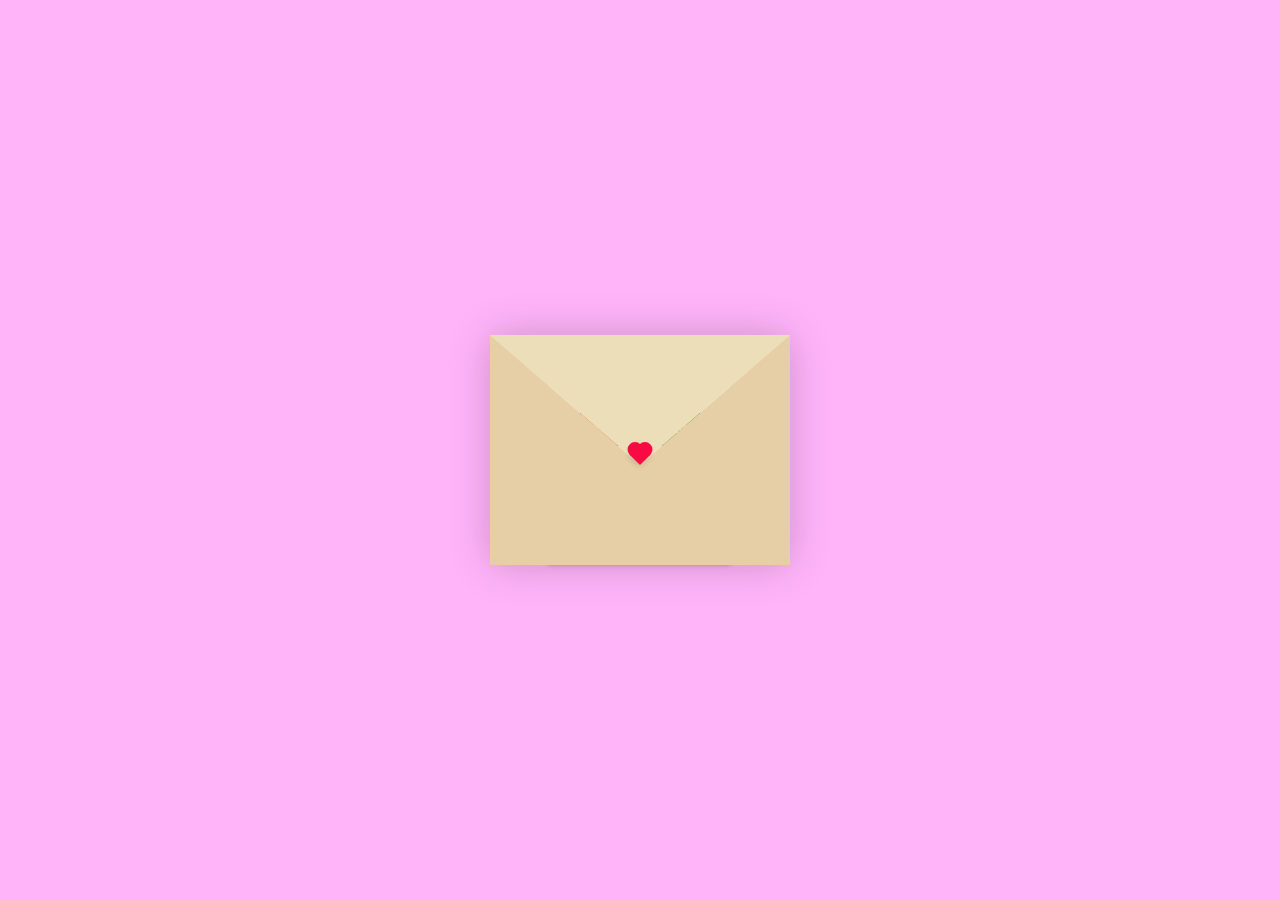
<file: index.html>
<!DOCTYPE html>
<html lang="en">
<head>
    <meta charset="UTF-8">
    <meta http-equiv="X-UA-Compatible" content="IE=edge">
    <meta name="viewport" content="width=device-width, initial-scale=1.0">
    <title>CSS Envelope + Letter (Open/Close on Click)</title>
    <link rel="stylesheet" href="style.css">
</head>
<body>
    <div class="container">
        <div class="envelope-wrapper">
            <div class="envelope">
                <div class="letter">
                    <div class="love">
                        <h2>Do You<span>Love</span>Me?</h2>
                        <a href="no.html">NO</a>
                        <a href="yes.html">YES</a>
        
                    </div>
                </div>
            </div>
            <div class="heart"></div>
        </div>
    </div>
    <script>
        const envelope = document.querySelector('.envelope-wrapper');
        envelope.addEventListener('click', () => {
            envelope.classList.toggle('flap');
        });
    </script>
</body>
</html>
</file>
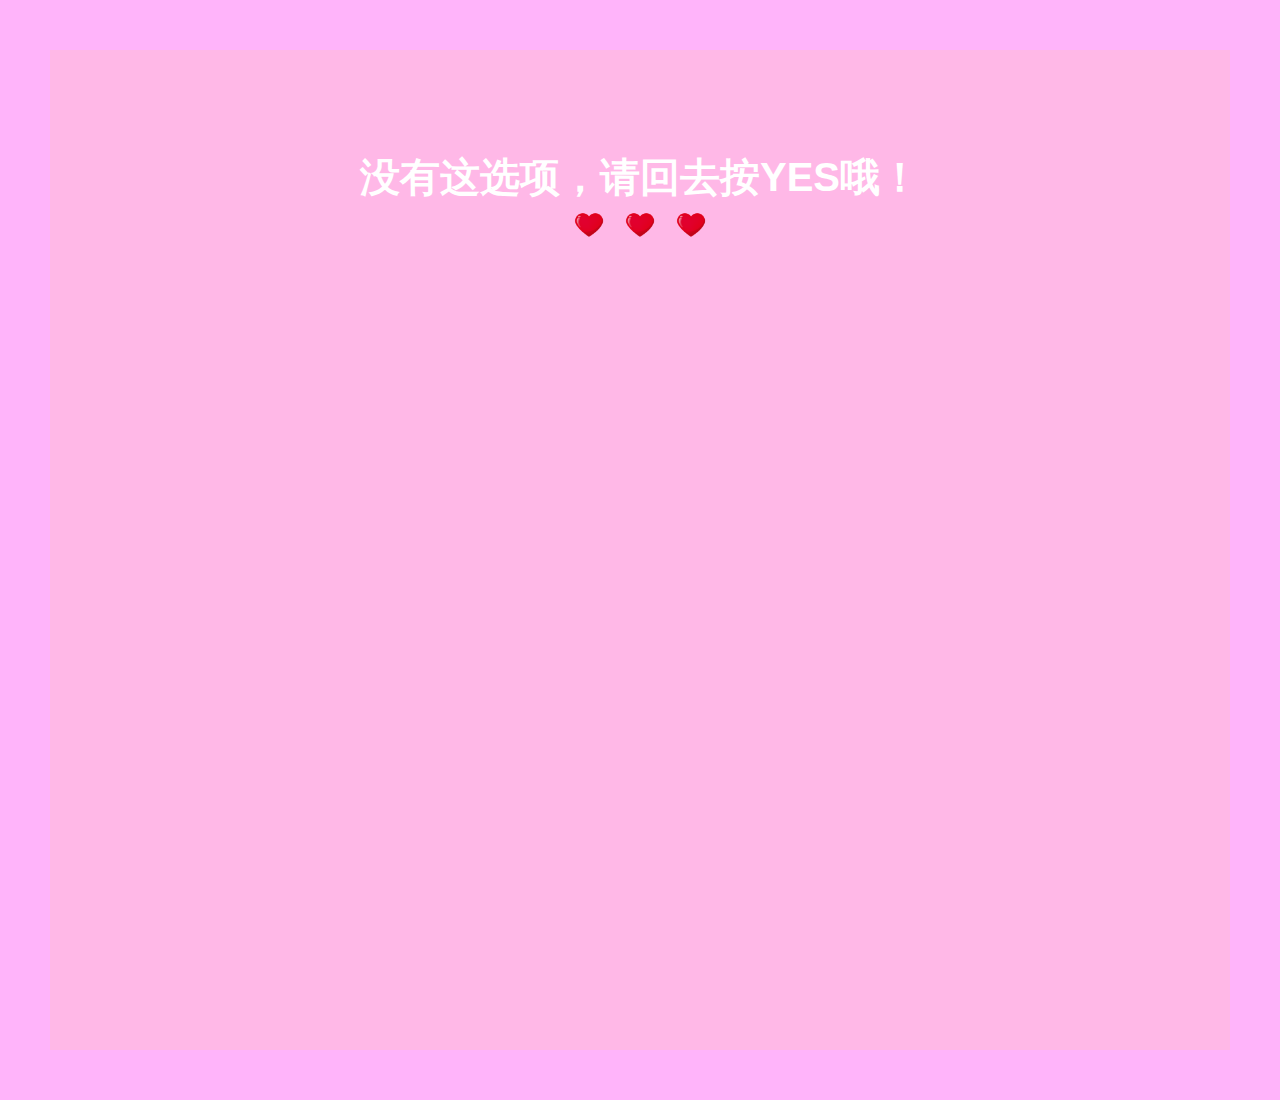
<file: no.html>
<!DOCTYPE html>
<html>
    <head>
        <meta charset="UTF-8">
	    <meta name="viewport" content="width=device-width, initial-scale=1.0">
        <title> I Love You Too</title>
        <link rel="stylesheet" href="style.css">

    </head>
    <body>
        <div class="container2">
            <div class="no">
                <h3>没有这选项，请回去按YES哦！
                    <br>
                    <img src="Copy.png" alt="" > 
                    <img src="Copy.png" alt="" >
                    <img src="Copy.png" alt="" > </h3>
            </div>
        </div>
    </body>
</html>
</file>
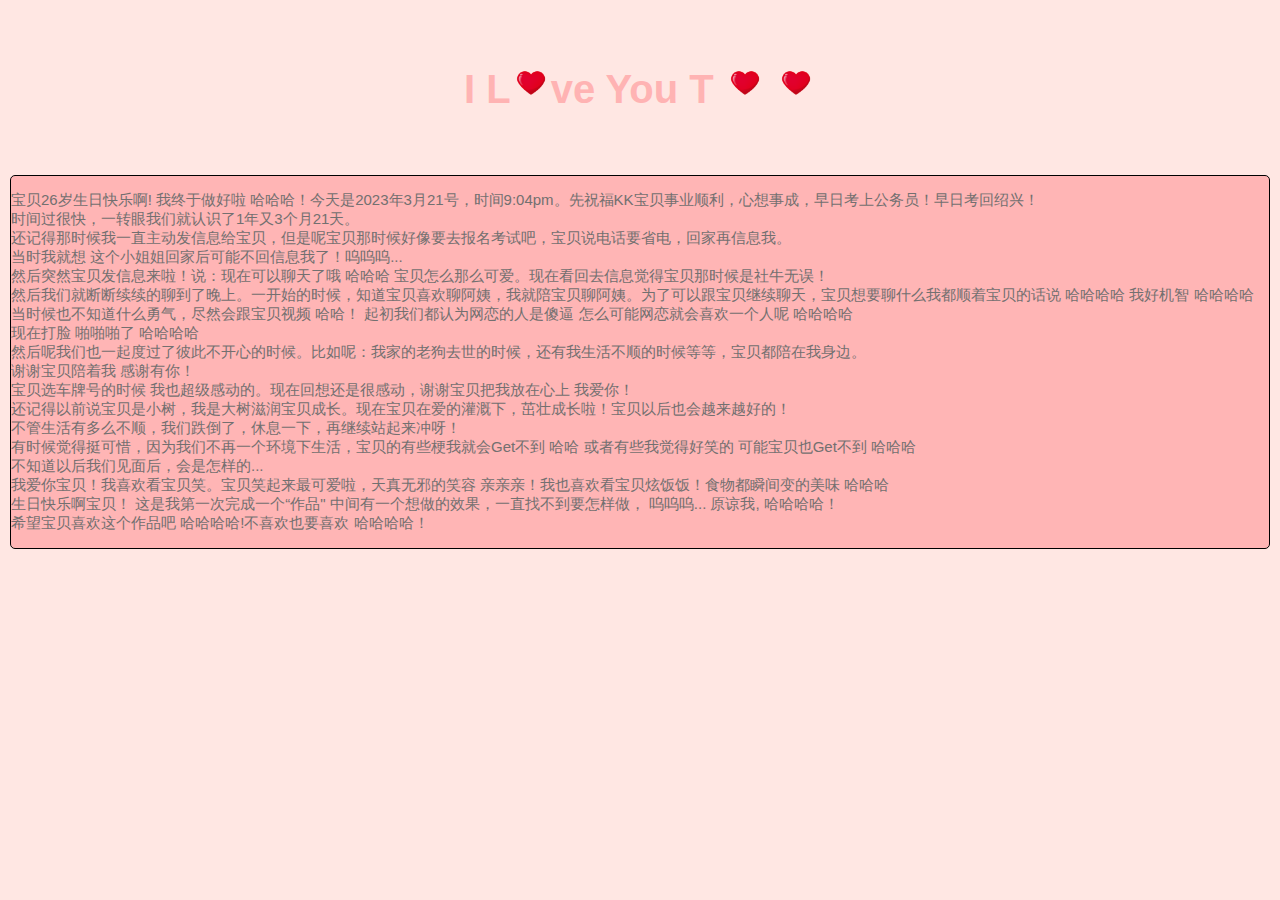
<file: yes.html>
<!DOCTYPE html>
<html>
    <head>
        <meta charset="UTF-8">
	    <meta name="viewport" content="width=device-width, initial-scale=1.0">
        <title> I Love You Too</title>
        <link rel="stylesheet" href="style.css">

    </head>
    <body>
        <div class="container3">
            <div class="yes">
                <h4>I L<img src="Copy.png" alt="" >ve You T <img src="Copy.png" alt="" > <img src="Copy.png" alt="" ></h4>
               
                <div class="text-typing">
                    <p>宝贝26岁生日快乐啊! 我终于做好啦 哈哈哈！今天是2023年3月21号，时间9:04pm。先祝福KK宝贝事业顺利，心想事成，早日考上公务员！早日考回绍兴！
                        <br>时间过很快，一转眼我们就认识了1年又3个月21天。
                        <br>还记得那时候我一直主动发信息给宝贝，但是呢宝贝那时候好像要去报名考试吧，宝贝说电话要省电，回家再信息我。
                        <br>当时我就想 这个小姐姐回家后可能不回信息我了！呜呜呜...
                    <br>然后突然宝贝发信息来啦！说：现在可以聊天了哦 哈哈哈 宝贝怎么那么可爱。现在看回去信息觉得宝贝那时候是社牛无误！
                    <br>然后我们就断断续续的聊到了晚上。一开始的时候，知道宝贝喜欢聊阿姨，我就陪宝贝聊阿姨。为了可以跟宝贝继续聊天，宝贝想要聊什么我都顺着宝贝的话说 哈哈哈哈 我好机智 哈哈哈哈 
                        <br> 当时候也不知道什么勇气，尽然会跟宝贝视频 哈哈！ 起初我们都认为网恋的人是傻逼 怎么可能网恋就会喜欢一个人呢 哈哈哈哈
                        <br> 现在打脸 啪啪啪了 哈哈哈哈
                        <br>然后呢我们也一起度过了彼此不开心的时候。比如呢：我家的老狗去世的时候，还有我生活不顺的时候等等，宝贝都陪在我身边。
                        <br> 谢谢宝贝陪着我 感谢有你！ 
                        <br>宝贝选车牌号的时候 我也超级感动的。现在回想还是很感动，谢谢宝贝把我放在心上 我爱你！
                        <br> 还记得以前说宝贝是小树，我是大树滋润宝贝成长。现在宝贝在爱的灌溉下，茁壮成长啦！宝贝以后也会越来越好的！
                        <br>不管生活有多么不顺，我们跌倒了，休息一下，再继续站起来冲呀！
                        <br> 有时候觉得挺可惜，因为我们不再一个环境下生活，宝贝的有些梗我就会Get不到 哈哈 或者有些我觉得好笑的 可能宝贝也Get不到 哈哈哈 
                        <br> 不知道以后我们见面后，会是怎样的...
                        <br> 我爱你宝贝！我喜欢看宝贝笑。宝贝笑起来最可爱啦，天真无邪的笑容 亲亲亲！我也喜欢看宝贝炫饭饭！食物都瞬间变的美味 哈哈哈
                        <br> 生日快乐啊宝贝！ 这是我第一次完成一个“作品" 中间有一个想做的效果，一直找不到要怎样做， 呜呜呜... 原谅我, 哈哈哈哈！
                        <br>希望宝贝喜欢这个作品吧 哈哈哈哈!不喜欢也要喜欢 哈哈哈哈！
                        
            </p>
                    

            </div>
        </div>
    </body>
</html>
</file>
<file: style.css>
:root{
    --primary: #fff;
    --bg-color: #ff7df693;
    --bg-envelope-color: #f5edd1;
    --envelope-tab: #ecdeb8;
    --envelope-cover: #e6cfa7;
    --shadow-color: rgba(0, 0, 0, 0.2);
    --txt-color: #444;
    --heart-color: rgb(249, 10, 66);
  }
  body{
    margin: 0;
    padding: 0;
    box-sizing: border-box;
    background: var(--bg-color);
    display: flex;
    align-items: center;
    justify-content: center;
  }
  .container {
    height: 100vh;
    display: grid;
    place-items: center;
  }
  .container > .envelope-wrapper {
    background: var(--bg-envelope-color);
    box-shadow: 0 0 40px var(--shadow-color);
  }
  .envelope-wrapper > .envelope {
    position: relative;
    width: 300px;
    height: 230px;
  }
  .envelope-wrapper > .envelope::before {
    content: "";
    position: absolute;
    top: 0;
    z-index: 2;
    border-top: 130px solid var(--envelope-tab);
    border-right: 150px solid transparent;
    border-left: 150px solid transparent;
    transform-origin: top;
    transition: all 0.5s ease-in-out 0.7s;
  }
  .envelope-wrapper > .envelope::after {
    content: "";
    position: absolute;
    z-index: 2;
    width: 0px;
    height: 0px;
    border-top: 130px solid transparent;
    border-right: 150px solid var(--envelope-cover);
    border-bottom: 100px solid var(--envelope-cover);
    border-left: 150px solid var(--envelope-cover);
  }
  .envelope > .letter {
    position: absolute;
    right: 20%;
    bottom: 0;
    width: 54%;
    height: 80%;
    background: var(--primary);
    text-align: center;
    transition: all 1s ease-in-out;
    box-shadow: 0 0 5px var(--shadow-color);
    padding: 20px 10px;
  }
  
 
  .heart {
    position: absolute;
    top: 50%;
    left: 50%;
    width: 15px;
    height: 15px;
    background: var(--heart-color);
    z-index: 4;
    transform: translate(-50%, -20%) rotate(45deg);
    transition: transform 0.5s ease-in-out 1s;
    box-shadow: 0 1px 6px var(--shadow-color);
    cursor: pointer;
  }
  .heart:before, 
  .heart:after {
    content: "";
    position: absolute;
    width: 15px;
    height: 15px;
    background-color: var(--heart-color);
    border-radius: 50%;
  }
  .heart:before {
    top: -7.5px;
  }
  .heart:after {
    right: 7.5px;
  }
  .flap > .envelope:before {
    transform: rotateX(180deg);
    z-index: 0;
  }
  .flap > .envelope > .letter {
    bottom: 100px;
    transform: scale(1.5);
    transition-delay: 1s;
  }
  .flap > .heart {
    transform: rotate(90deg);
    transition-delay: 0.4s;
  }


  /*Are you love me 字体*/
  .envelope > .letter > .love {
    font-family: 'Gill Sans', 'Gill Sans MT', Calibri, 'Trebuchet MS', sans-serif;
    color: var(--txt-color);
    text-align:center;
    font-size: 10px;
    
}

.container2 {
  background-color: rgb(255, 184, 231);
  height: 100vh;
  width:100vw;
  text-align:center;
  padding:50px;
  margin:50px;
  
}

.container3 {
  background-color: #ffe7e3;
  height: 100vh;
  width:100vw;
  text-align: center;
  
}

/*Are you love me 字体*/
h2 {
    font-size: 15px;
    font-family: 'Arial', sans-serif;
    color: #444;
}

h3 {
    font-size: 40px;
    font-family: 'Arial', sans-serif;
    color: white;
    text-align: center;
    padding: 10px;
    
}

h4 {
    font-size: 40px;
    font-family: 'Arial', sans-serif;
    color: rgb(255, 179, 179);
    text-align: center;
    padding: 10px;
}

/*Love 字体*/
span {
    color: #fc9786;
    padding:10px;
    border-radius: 5px;
}

/*Yes 和No 字体*/
a {
    display: inline-block;
    padding: 10px 20px;
    border: 1px solid black;
    border-radius: 5px;
    margin: 10px;
    font-size: 10px;
    font-family: 'Arial', sans-serif;
    text-decoration: none;
    
}

a[href="no.html"] {
    color:white;
    background-color: rgba(255, 21, 21, 0.815);
}


a[href="yes.html"] {
    color: white;
    background-color: green;
}




a:hover {
    background-color: black;
    color: white;
}

img{
    height:40px;
    width:40px;
    animation: heart 1s linear infinite;

}

@keyframes heart{
    0%{transfsorm:scale(.5);}
    25%{transform:scale(1.3);}
    50%{transform:scale(1.3);}
    100%{transform:scale(.5);}
}

.text-typing{
    text-align: left;
    font-family: 'Franklin Gothic Medium', 'Arial Narrow', Arial, sans-serif;
    border: 1px solid black;
    border-radius: 5px;
    margin: 10px;
    background-color: rgb(255, 181, 181);
    color: rgb(115, 112, 112);
    font-size: 15px;
    box-shadow: whitesmoke;
    
}
</file>
